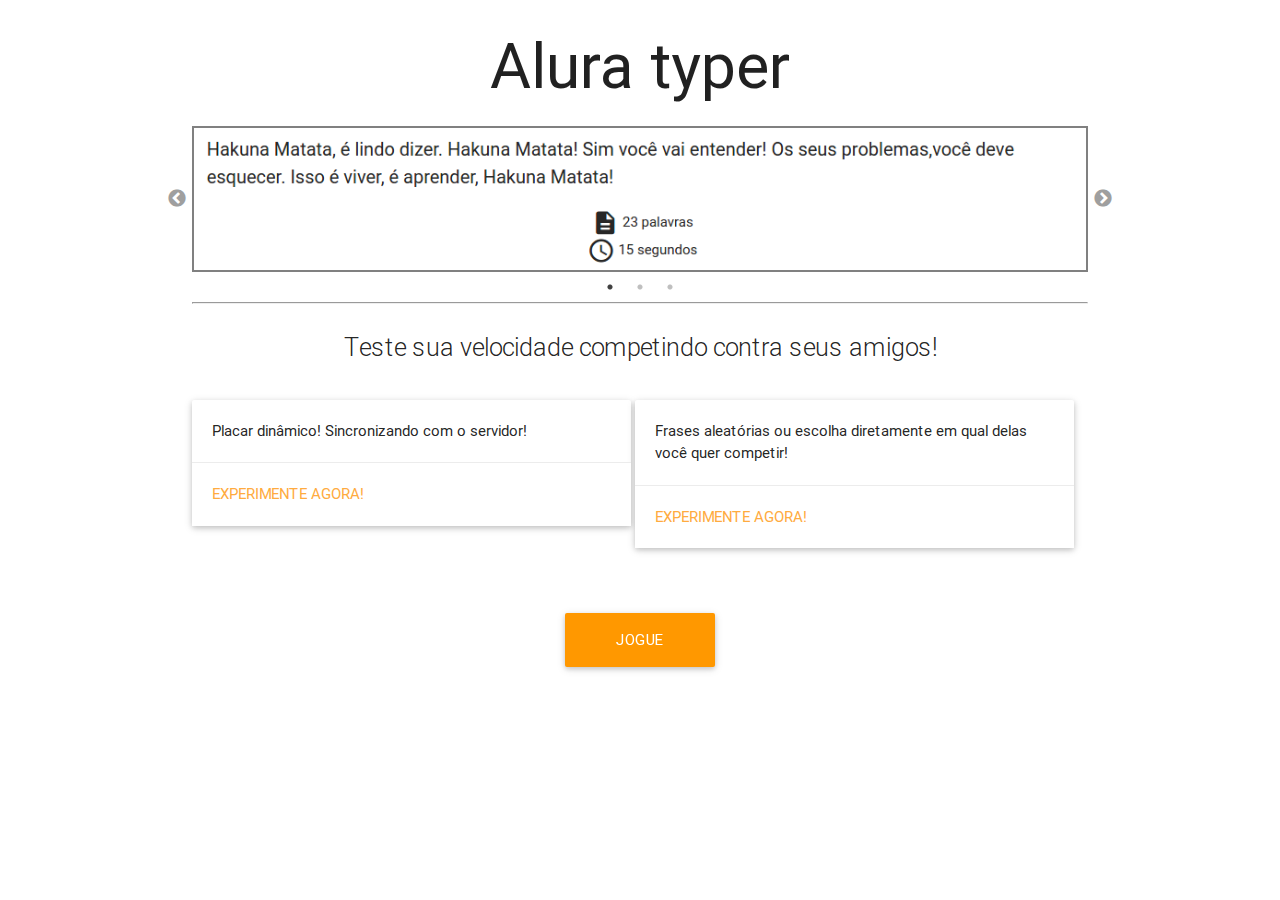
<file: index.html>
<!DOCTYPE html>
<html lang="en">

<head>
    <meta charset="UTF-8">
    <title>Alura Typer</title>
    <!--Import materialize.css-->
    <link rel="stylesheet" href="public/css/libs/materialize.min.css">
    <!-- Import Google Material Icons -->
    <link href="public/css/libs/google-fonts.css" rel="stylesheet">

    <link rel="stylesheet" type="text/css" href="public/slick/slick.css" />
    <link rel="stylesheet" type="text/css" href="public/slick/slick-theme.css" />

    <link href="public/css/index.css" rel="stylesheet">
</head>

<body>
    <section class="container">
        <h1 class="center titulo header">Alura typer</h1>
        <div class="slider">
            <img src="public/img/slide1.png" class="imagem-jogo">
            <img src="public/img/slide2.png" class="imagem-jogo">
            <img src="public/img/slide3.png" class="imagem-jogo">
        </div>
        <hr>
        <p class="flow-text center">Teste sua velocidade competindo contra seus amigos!</p>
        <div class="card">
            <div class="card-image">
                <!-- <img src="images/sample-1.jpg"> -->
            </div>
            <div class="card-content">
                <p>Placar dinâmico! Sincronizando com o servidor!</p>
            </div>
            <div class="card-action">
                <a href="public/principal.html">Experimente agora!</a>
            </div>
        </div>
        <div class="card">
            <div class="card-image">
                <!-- <img src="img/sl.jpg"> -->
            </div>
            <div class="card-content">
                <p>Frases aleatórias ou escolha diretamente em qual delas você quer competir!</p>
            </div>
            <div class="card-action">
                <a href="public/principal.html">Experimente agora!</a>
            </div>
        </div>

        <a class="waves-effect waves-light btn-large orange" id="botao-jogue" href="public/principal.html">Jogue
            agora!</a>

    </section>

    <script src="public/js/jquery.js"></script>
    <script src="public/slick/slick.min.js"></script>
    <script src="public/js/slider.js"></script>


</body>

</html>
</file>
<file: public/css/libs/google-fonts.css>
/* fallback */
@font-face {
  font-family: 'Material Icons';
  font-style: normal;
  font-weight: 400;
  src: local('../../fonts/Material Icons'), local('../../fonts/MaterialIcons-Regular'), url(https://fonts.gstatic.com/s/materialicons/v17/2fcrYFNaTjcS6g4U3t-Y5ZjZjT5FdEJ140U2DJYC3mY.woff2) format('woff2');
}

.material-icons {
  font-family: 'Material Icons';
  font-weight: normal;
  font-style: normal;
  font-size: 24px;
  line-height: 1;
  letter-spacing: normal;
  text-transform: none;
  display: inline-block;
  white-space: nowrap;
  word-wrap: normal;
  direction: ltr;
  -webkit-font-feature-settings: 'liga';
  -webkit-font-smoothing: antialiased;
}
</file>
<file: public/css/index.css>
.card {
    width: 49%;
    display: inline-block;
    vertical-align: top;
}

#botao-jogue {
    width: 150px;
    display: block;
    margin: 50px auto;
}

.imagem-jogo {
    border: 2px solid gray;
}

.slider {
    height: auto;
}

.slick-prev:before,
.slick-next:before {
    color: gray;
}
</file>
